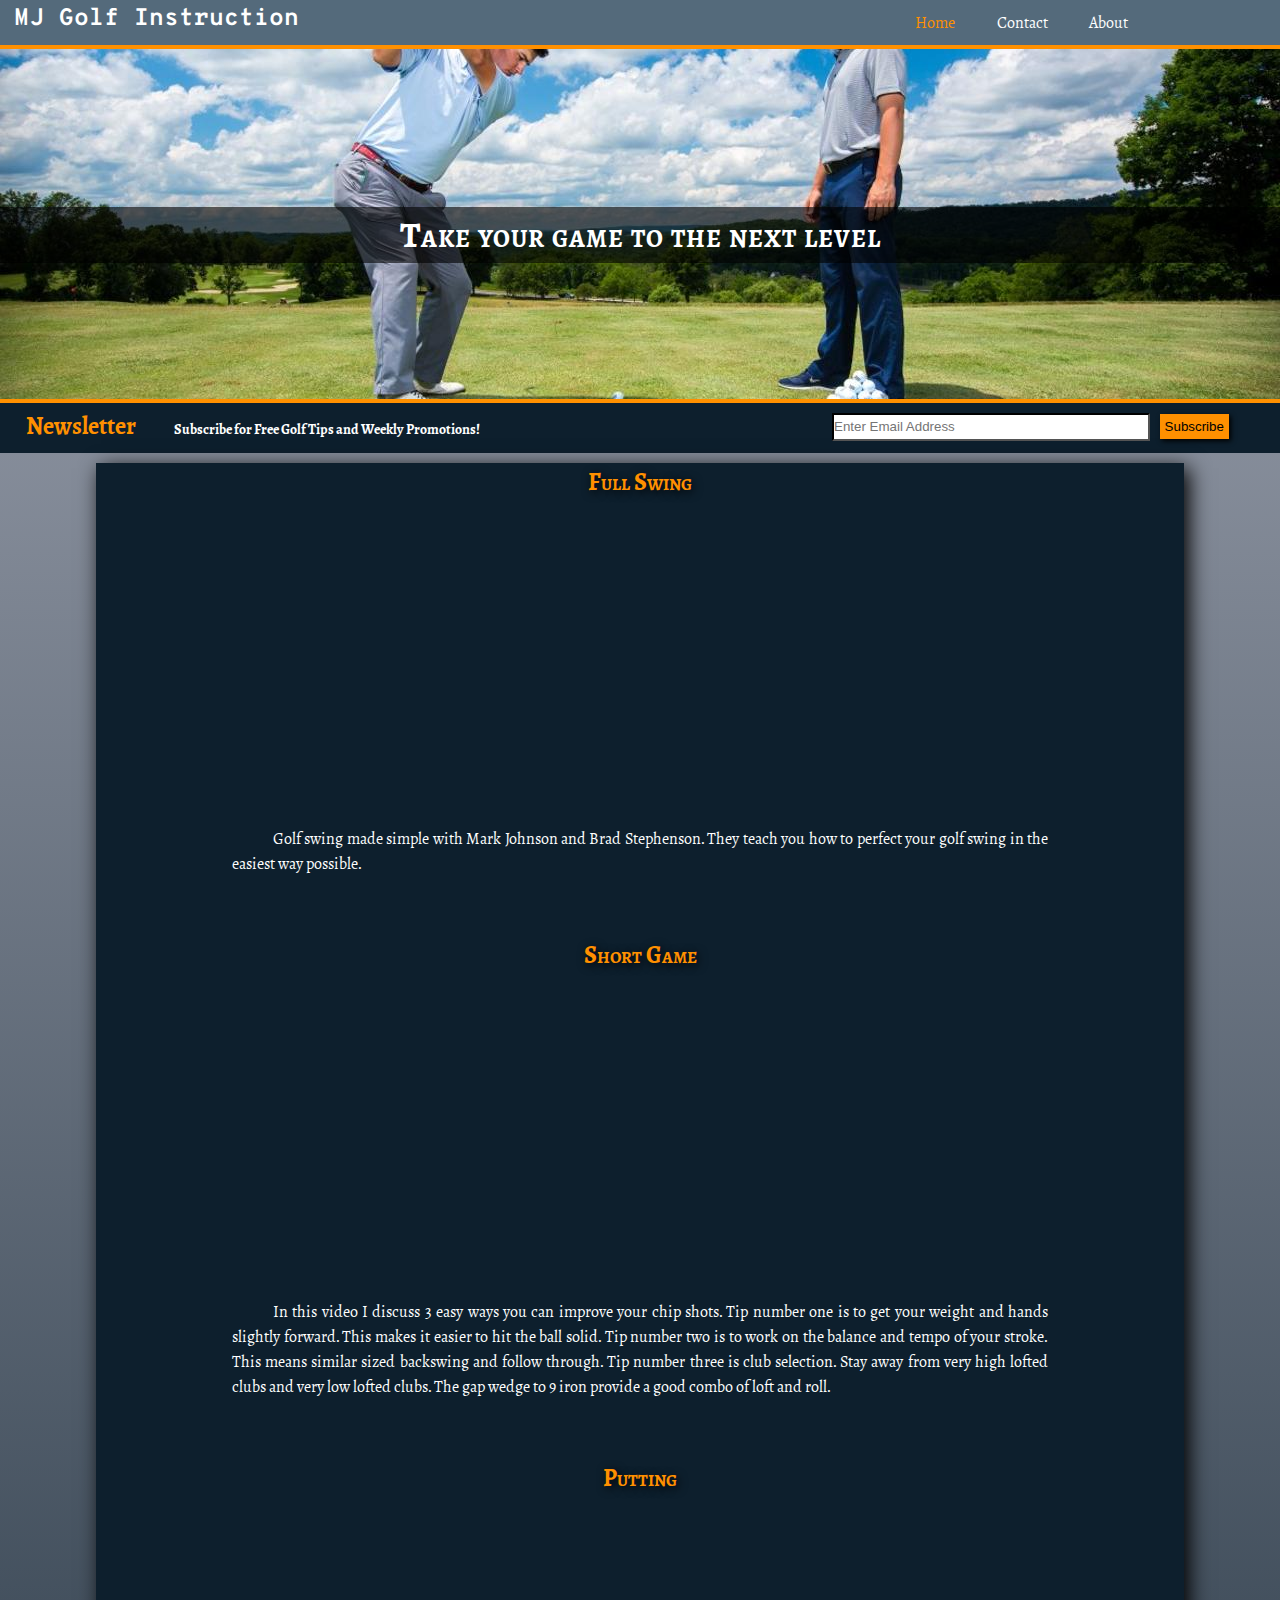
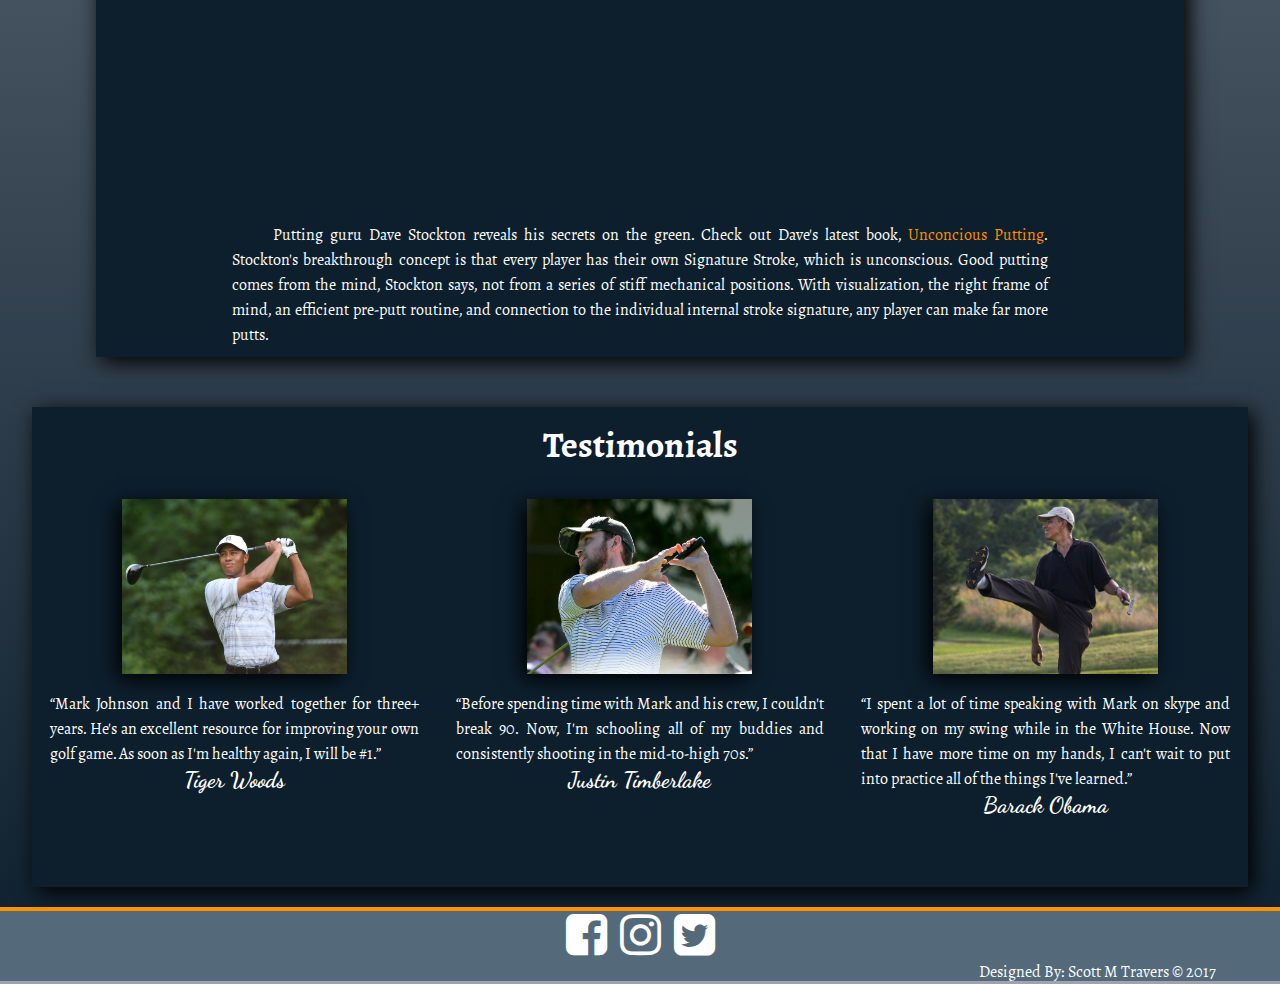
<file: index.html>
<!DOCTYPE html>
<html>
    <head>
        <meta name="keywords" content="index, golf, golf instruction" />
        <meta name="description" content="A website for golf instruction"  />
        <meta name=viewport content="width=device-width, initial-scale=1">
        <title>MJ Golf Instruction | Welcome</title>
        <link href="https://fonts.googleapis.com/css?family=Dancing+Script|Overpass+Mono|Sahitya" rel="stylesheet">
        <link rel="icon" href="img/golf_icon.png">
        <link rel="stylesheet" href="css/font-awesome.min.css" />
        <link rel="stylesheet" href="css/style.css"/>
        <link rel="stylesheet" href="css/media.css"/>
    </head>
    <body>
        <header><!--==========HEADER==========-->
            <div id="brand">
                <h2>MJ Golf Instruction</h2>
                 <button id="hamburger">&#9776;</button>
            </div>
            <nav id="nav-links">
                <ul>
                    <li class="current"><a href="index.html">Home</a></li>
                    <li><a href="contact.html">Contact</a></li>
                    <li><a href="about.html">About</a></li>
                </ul>
            </nav>
        </header><!--==========HEADER END==========-->
        <div id="hero"><!--==========HERO==========-->
            <h1>Take your game to the next level</h1>
        </div><!--==========HERO END==========-->
        <div id="newsletter"><!--==========NEWSLETTER==========-->
            <h4>Newsletter<span>Subscribe for Free Golf Tips and Weekly Promotions!</span></h4>
            <form>
                <input type="email" placeholder="Enter Email Address" /><button>Subscribe</button>
            </form>
        </div><!--==========NEWSLETTER END==========-->
        <main><!--==========MAIN==========-->
            <div class="container">
                <section id="main-content">
                    <h2>Full Swing</h2>
                    <iframe class="video" width="560" height="315" src="https://www.youtube.com/embed/sXtekwuT8R0" frameborder="0" allowfullscreen></iframe>
                    <p>Golf swing made simple with Mark Johnson and Brad Stephenson. They teach you how to perfect your golf swing in the easiest way possible. </p>
                    <h2>Short Game</h2>
                    <iframe class="video" width="560" height="315" src="https://www.youtube.com/embed/-jsDYifACuM" frameborder="0" allowfullscreen></iframe>
                    <p>In this video I discuss 3 easy ways you can improve your chip shots. Tip number one is to get your weight and hands slightly forward. This makes it easier to hit the ball solid. Tip number two is to work on the balance and tempo of your stroke. This means similar sized backswing and follow through. Tip number three is club selection. Stay away from very high lofted clubs and very low lofted clubs. The gap wedge to 9 iron provide a good combo of loft and roll.</p>
                    <h2>Putting</h2>
                    <iframe class="video" width="560" height="315" src="https://www.youtube.com/embed/CWTFb2XLwdU" frameborder="0" allowfullscreen></iframe>
                    <p>Putting guru Dave Stockton reveals his secrets on the green. Check out Dave's latest book, <a class="inline-anchor" href="https://www.amazon.com/Unconscious-Putting-Stocktons-Unlocking-Signature/dp/1592406602">Unconcious Putting</a>. Stockton's breakthrough concept is that every player has their own Signature Stroke, which is unconscious. Good putting comes from the mind, Stockton says, not from a series of stiff mechanical positions. With visualization, the right frame of mind, an efficient pre-putt routine, and connection to the individual internal stroke signature, any player can make far more putts.</p>
                </section>
            </main><!--==========MAIN END==========-->
            <aside><!--==========ASIDE==========-->
                <div class="container">
                    <section id="testimonials">
                        <div id="testimonials-header">
                            <h2>Testimonials</h2>
                        </div>
                        <div id="testimonials-wrapper">
                            <div class="testimonials" id="test_1">
                                <a href="http://www.tigerwoods.com" target="_blank"><img src="img/tigredemadera.jpg" /></a>
                                <blockquote>&ldquo;Mark Johnson and I have worked together for three+ years. He's an excellent resource for improving your own golf game. As soon as I'm healthy again, I will be #1.&rdquo;</blockquote><h4>Tiger Woods</h4>
                            </div>
                            <div class="testimonials" id="test_2">
                                <a href="http://www.justintimberlake.com" target="_blank"><img src="img/houston_maderalago.jpg" /></a>
                                <blockquote>&ldquo;Before spending time with Mark and his crew, I couldn't break 90. Now, I'm schooling all of my buddies and consistently shooting in the mid-to-high 70s.&rdquo;</blockquote><h4>Justin Timberlake</h4>
                            </div>
                            <div class="testimonials" id="test_3">
                                <a href="http://www.barackobama.com" target="_blank"><img src="img/barryobama.jpg" /></a>
                                <blockquote>&ldquo;I spent a lot of time speaking with Mark on skype and working on my swing while in the White House. Now that I have more time on my hands, I can't wait to put into practice all of the things I've learned.&rdquo;</blockquote><h4>Barack Obama</h4>
                            </div>
                        </div>
                    </section>
                </div>
            </aside><!--==========ASIDE END==========-->
            <footer><!--==========FOOTER==========-->
                <div id="social-media">
                    <a href="http://www.facebook.com" target="_blank"><i class="fa fa-facebook-square fa-3x" aria-hidden="true"></i></a>
                    <a href="http://www.instagram.com" target="_blank"><i class="fa fa-instagram fa-3x" aria-hidden="true"></i></a>
                    <a href="http://www.twitter.com" target="_blank"><i class="fa fa-twitter-square fa-3x" aria-hidden="true"></i></a>
                </div>
                <div id="copywrite">
                    <p>Designed By: Scott M Travers &copy; 2017</p>
                </div>
            </footer><!--==========FOOTER END==========-->
        </div>
    <script>
        (function(i,s,o,g,r,a,m){i['GoogleAnalyticsObject']=r;i[r]=i[r]||function(){
        (i[r].q=i[r].q||[]).push(arguments)},i[r].l=1*new Date();a=s.createElement(o),
        m=s.getElementsByTagName(o)[0];a.async=1;a.src=g;m.parentNode.insertBefore(a,m)
        })(window,document,'script','https://www.google-analytics.com/analytics.js','ga');
    
        ga('create', 'UA-91734317-1', 'auto');
        ga('send', 'pageview');
    </script>    
    </body>
</html>
</file>
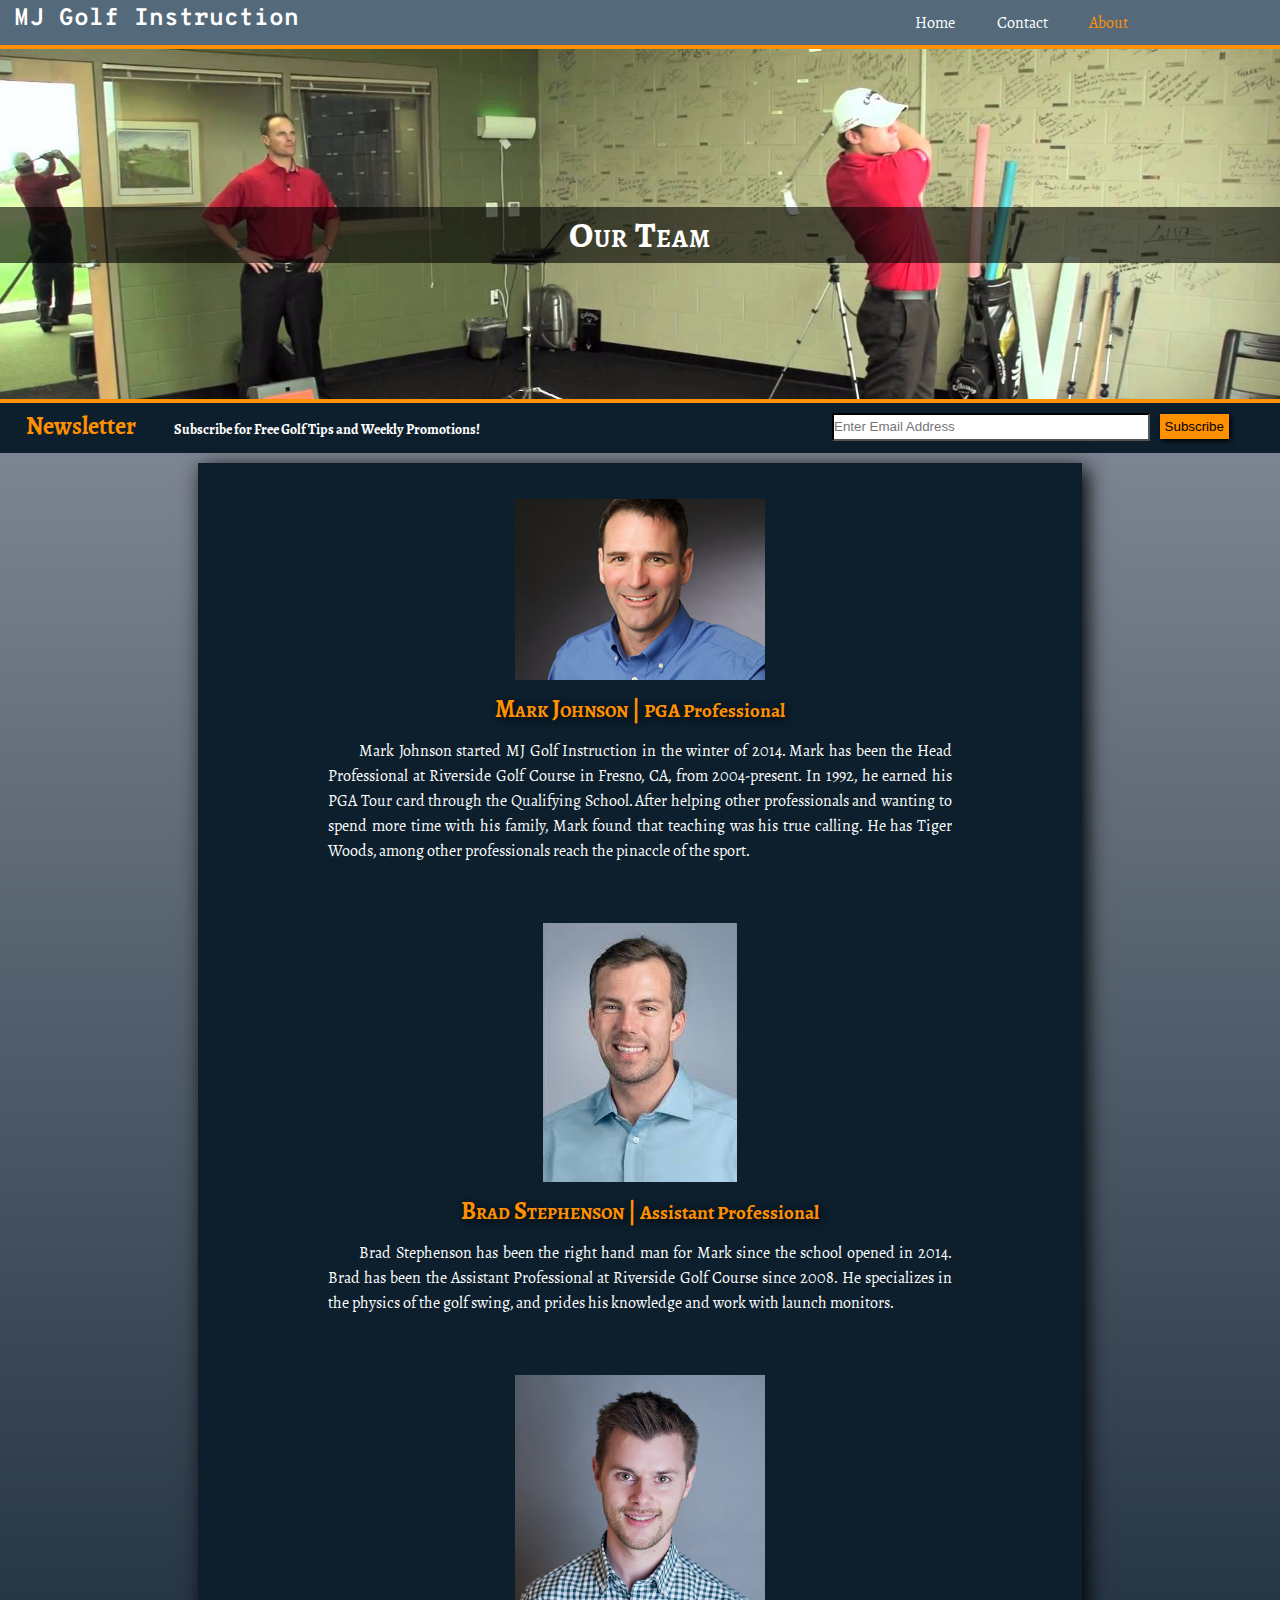
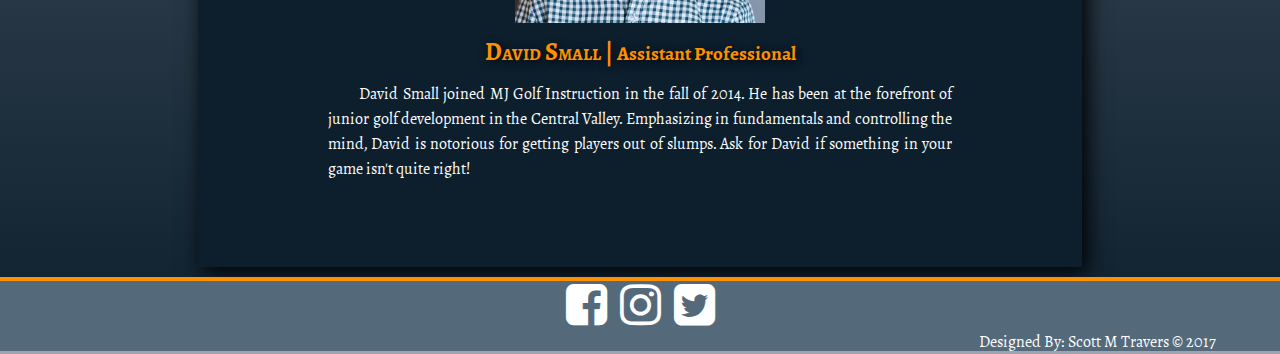
<file: about.html>
<!DOCTYPE html>
<html>
    <head>
        <meta name="keywords" content="index, golf, golf instruction" />
        <meta name="description" content="A website for golf instruction"  />
        <meta name=viewport content="width=device-width, initial-scale=1">
        <title>MJ Golf Instruction | About</title>
        <link href="https://fonts.googleapis.com/css?family=Dancing+Script|Overpass+Mono|Sahitya" rel="stylesheet">
        <link rel="icon" href="img/golf_icon.png">
        <link rel="stylesheet" href="css/font-awesome.min.css" />
        <link rel="stylesheet" href="css/style.css"/>
        <link rel="stylesheet" href="css/about.css"/>
        <link rel="stylesheet" href="css/media.css"/>

    </head>
    <body>
        <header><!--==========HEADER==========-->
            <div id="brand">
                <h2>MJ Golf Instruction</h2>
                <button id="hamburger">&#9776;</button>
            </div>
            <nav>
                <ul>
                    <li><a href="index.html">Home</a></li>
                    <li><a href="contact.html">Contact</a></li>
                    <li class="current"><a href="about.html">About</a></li>
                </ul>
            </nav>
        </header><!--==========HEADER END==========-->
        <div id="hero"><!--==========HERO==========-->
            <h1>Our Team</h1>
        </div><!--==========HERO END==========-->
        <div id="newsletter"><!--==========NEWSLETTER==========-->
            <h4>Newsletter<span>Subscribe for Free Golf Tips and Weekly Promotions!</span></h4>
            <form>
                <input type="email" placeholder="Enter Email Address" /><button>Subscribe</button>
            </form>
        </div><!--==========NEWSLETTER END==========-->
        <main><!--==========MAIN==========-->
            <div class="container">
                <section id="main-content">
                    <div class="professionals">
                        <div class="image">
                            <img src="img/mark_johnson.jpg" />
                        </div>    
                        <h2>Mark Johnson | <span>PGA Professional</span></h2>
                        <p>Mark Johnson started MJ Golf Instruction in the winter of 2014. Mark has been the Head Professional at Riverside Golf Course in Fresno, CA, from 2004-present. In 1992, he earned his PGA Tour card through the Qualifying School. After helping other professionals and wanting to spend more time with his family, Mark found that teaching was his true calling. He has Tiger Woods, among other professionals reach the pinaccle of the sport.</p>
                    </div>
                    <div class="professionals">
                        <div class="image">
                            <img src="img/brad_stephenson.jpeg" />
                        </div>
                        <h2>Brad Stephenson | <span>Assistant Professional</span></h2>
                        <p>Brad Stephenson has been the right hand man for Mark since the school opened in 2014. Brad has been the Assistant Professional at Riverside Golf Course since 2008. He specializes in the physics of the golf swing, and prides his knowledge and work with launch monitors.</p>
                    </div>
                    <div class="professionals">
                        <div class="image">
                            <img src="img/david_small.jpg" />
                        </div>
                        <h2>David Small | <span>Assistant Professional</span></h2>
                        <p>David Small joined MJ Golf Instruction in the fall of 2014. He has been at the forefront of junior golf development in the Central Valley. Emphasizing in fundamentals and controlling the mind, David is notorious for getting players out of slumps. Ask for David if something in your game isn't quite right!</p>
                    </div>
                </section>
            </main><!--==========MAIN END==========-->
            <footer><!--==========FOOTER==========-->
                <div id="social-media">
                    <a href="http://www.facebook.com" target="_blank"><i class="fa fa-facebook-square fa-3x" aria-hidden="true"></i></a>
                    <a href="http://www.instagram.com" target="_blank"><i class="fa fa-instagram fa-3x" aria-hidden="true"></i></a>
                    <a href="http://www.twitter.com" target="_blank"><i class="fa fa-twitter-square fa-3x" aria-hidden="true"></i></a>
                </div>
                <div id="copywrite">
                    <p>Designed By: Scott M Travers &copy; 2017</p>
                </div>
            </footer><!--==========FOOTER END==========-->
        </div>
    </body>
</html>
</file>
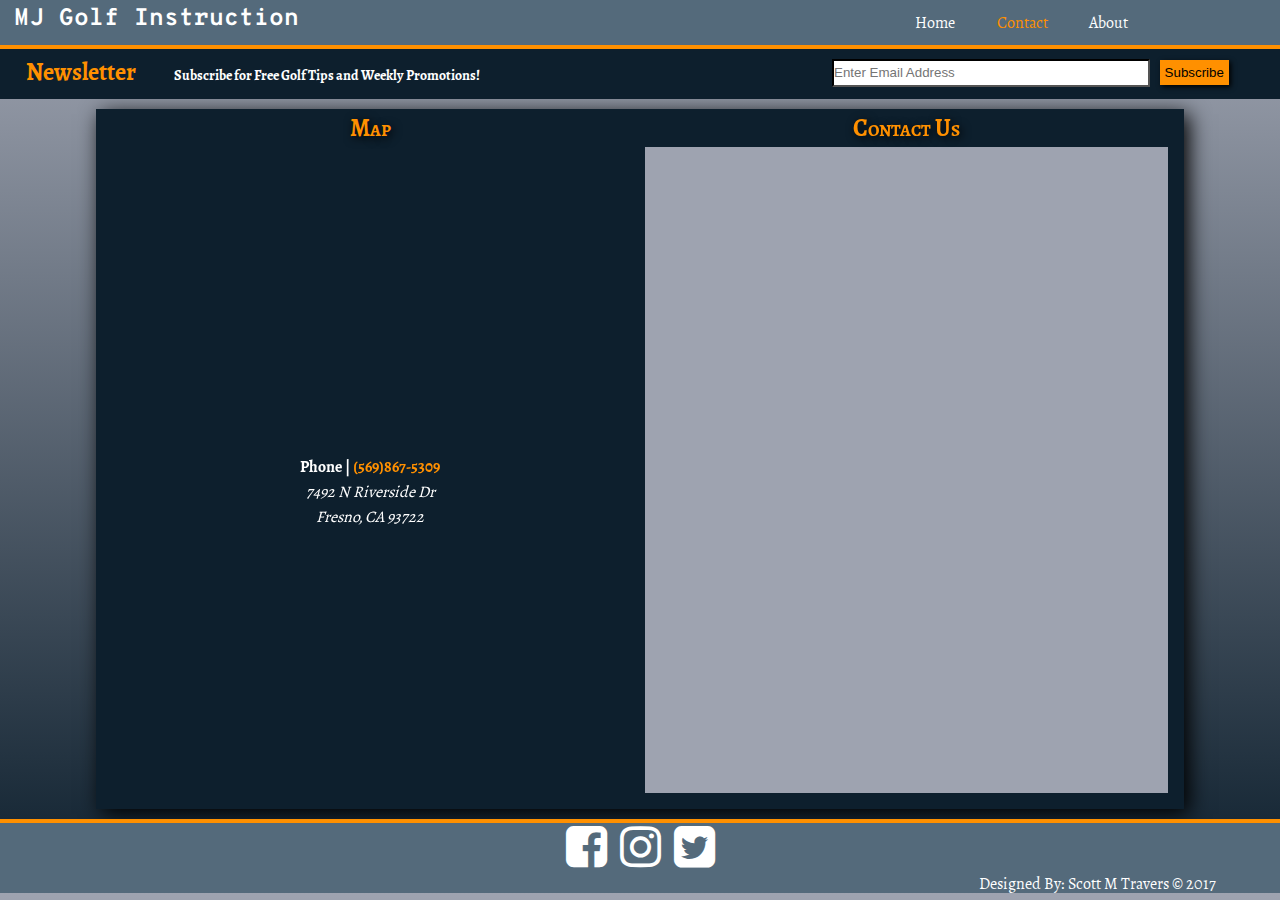
<file: contact.html>
<!DOCTYPE html>
<html>
    <head>
        <meta name="keywords" content="index, golf, golf instruction" />
        <meta name="description" content="A website for golf instruction"  />
        <meta name=viewport content="width=device-width, initial-scale=1">
        <title>MJ Golf Instruction | Contact</title>
        <link href="https://fonts.googleapis.com/css?family=Dancing+Script|Overpass+Mono|Sahitya" rel="stylesheet">
        <link rel="icon" href="img/golf_icon.png">
        <link rel="stylesheet" href="css/font-awesome.min.css" />
        <link rel="stylesheet" href="css/style.css"/>
        <link rel="stylesheet" href="css/contact.css"/>
        <link rel="stylesheet" href="css/media.css"/>
    </head>
    <body>
        <header><!--==========HEADER==========-->
            <div id="brand">
                <h2>MJ Golf Instruction</h2>
                <button id="hamburger">&#9776;</button>
            </div>
            <nav>
                <ul>
                    <li><a href="index.html">Home</a></li>
                    <li class="current"><a href="contact.html">Contact</a></li>
                    <li><a href="about.html">About</a></li>
                </ul>
            </nav>
        </header><!--==========HEADER END==========-->
        <div id="newsletter"><!--==========NEWSLETTER==========-->
            <h4>Newsletter<span>Subscribe for Free Golf Tips and Weekly Promotions!</span></h4>
            <form>
                <input type="email" placeholder="Enter Email Address" /><button>Subscribe</button>
            </form>
        </div><!--==========NEWSLETTER END==========-->
        <main><!--==========MAIN==========-->
            <div class="container">
                <section id="main-content">
                    <div id="map">
                        <h2>Map</h2>
                        <iframe src="https://www.google.com/maps/embed?pb=!1m18!1m12!1m3!1d3192.8632516948464!2d-119.90893214947141!3d36.84575097273618!2m3!1f0!2f0!3f0!3m2!1i1024!2i768!4f13.1!3m3!1m2!1s0x80946f160f3938c7%3A0x56dab4bfe2798065!2sRiverside+Golf+Course!5e0!3m2!1sen!2sus!4v1486607286979"  frameborder="0" style="border:0" allowfullscreen></iframe>
                        <h4>Phone | <span><a href="tel:5698675309">(569)867-5309</a></span></h4>
                        <address>7492 N Riverside Dr<br/> Fresno, CA 93722</address>
                    </div>
                    <div id="form">
                        <h2>Contact Us</h2>
                        <iframe height="639" allowTransparency="true" frameborder="0" scrolling="no" style="width:100%;border:none"  src="https://smtravers.wufoo.com/embed/mj7y47q182me1s/"><a href="https://smtravers.wufoo.com/forms/mj7y47q182me1s/">Fill out my Wufoo form!</a></iframe><div id="wuf-adv" style="font-family:inherit;font-size: small;color:#a7a7a7;text-align:center;display:block;"></div>
                    </div>
                </section>
            </main><!--==========MAIN END==========-->
            <footer><!--==========FOOTER==========-->
                <div id="social-media">
                    <a href="http://www.facebook.com" target="_blank"><i class="fa fa-facebook-square fa-3x" aria-hidden="true"></i></a>
                    <a href="http://www.instagram.com" target="_blank"><i class="fa fa-instagram fa-3x" aria-hidden="true"></i></a>
                    <a href="http://www.twitter.com" target="_blank"><i class="fa fa-twitter-square fa-3x" aria-hidden="true"></i></a>
                </div>
                <div id="copywrite">
                    <p>Designed By: Scott M Travers &copy; 2017</p>
                </div>
            </footer><!--==========FOOTER END==========-->
        </div>
        <script>
            (function(i,s,o,g,r,a,m){i['GoogleAnalyticsObject']=r;i[r]=i[r]||function(){
              (i[r].q=i[r].q||[]).push(arguments)},i[r].l=1*new Date();a=s.createElement(o),
              m=s.getElementsByTagName(o)[0];a.async=1;a.src=g;m.parentNode.insertBefore(a,m)
              })(window,document,'script','https://www.google-analytics.com/analytics.js','ga');
            
              ga('create', 'UA-91734317-1', 'auto');
              ga('send', 'pageview');
        </script>
    </body>
</html>
</file>
<file: css/style.css>
/*==========COLOR PALETTE==========
#FF9000 - orange
#000    - black
#0D1F2D - dark blue
#546A7B - light blue
#9EA3B0 - gray
*/

/*==========UNIVERSALS==========*/
* {
    margin: 0;
    padding: 0;
}

body {
    font-family: 'Sahitya', serif;
    background: linear-gradient(#9EA3B0, #0D1F2D); ;
    color: #fff;
}

p {
   padding: 10px 1%; 
}

a {
    text-decoration: none;
}

a:link, a:visited {
    color: #fff;
}

.current a{
    color: #ff9000;
}

ul > a {
    display: inline-block;
}

li {
    list-style-type: none;
}

button {
    background-color: #FF9000;
    border: none;
    padding: 5px;
    color: #000;
    box-shadow: 2px 2px 5px #000;
    cursor: pointer;
}

/*==========HEADER==========*/
header {
    z-index: 1000;
    width: 100%;
    position: fixed;
    border-bottom: 4px solid #ff9000;
    height: 45px;
    background-color: #546A7B;
}

#brand {
    float: left;
}

#brand h2 {
    margin-left: 10px;
    font-family: 'Overpass Mono', monospace;
    padding: 4px;
}

#hamburger {
    display: none;
    position: absolute;
    top: 0;
    right: 0;
    width: 45px;
    height: 45px;
}

nav {
    float: right;
    width: 30%;
}

nav > ul > li {
    margin: 0;
    display: inline-block;
    padding: 10px 5% 5px;
}

li:hover {
    background-color: #0D1F2D;
    box-shadow: 0px 5px 5px #000;
    transition: background-color 1s , box-shadow 1s;
}

/*==========HERO==========*/
#hero {
    position: relative;
    width: 100%;
    top: 49px;
    height: 350px;
    margin-bottom: 49px;
    border-bottom: 4px solid #ff9000;
    background-image: url('../img/trackman_hero.jpg');
    background-position: center;
    background-size: cover;
}

#hero h1 {
    clear: both;
    background-color: rgba(0, 0, 0, .6);
    font-variant: small-caps;
    color: #fff;
    font-size: 36px;
    position: relative;
    top: 45%;
    text-align: center;
    letter-spacing: 1px;
}
/*==========NEWSLETTER==========*/
#newsletter {
    display: block;
    height: 50px;
    background-color: #0D1F2D;
}

#newsletter h4{
    width: 60%;
    float: left;
    line-height: 27px;
    font-size: 24px;
    color: #ff9000;
    padding: 10px 2%;
}

#newsletter span {
    padding-left: 5%;
    font-size: 14px;
    color: #fff;
}

#newsletter form {
    width: 35%;
    float: right;
    padding: 10px 0;
}

#newsletter form input{
    border: 2px inset #000;
    width: 70%;
    line-height: 24px;
}

#newsletter button {
    margin-left: 10px;
}

/*==========MAIN==========*/
main {
    width: 85%;
    margin: 10px auto;
    background-color: #0D1F2D;
}

#main-content h2 {
    text-align: center;
    font-variant: small-caps;
    color: #ff9000;
    text-shadow: 2px 2px 10px #000;
}

#main-content iframe.video {
    display: block;
    margin: 0 auto;
    height: 315px;
}

main h2 span {
    font-size: 0.8em;
    font-variant: normal;
    color: #ff9000;
}

main p {
    display: block;
    margin: 0 auto;
    text-indent: 5%;
    margin-bottom: 50px;
    text-align: justify;
    width: 75%;
}

a.inline-anchor {
    color: #FF9000;
}

main, aside {
    box-shadow: 5px 5px 20px #000;
}

/*==========ASIDE==========*/
aside {
    clear: both;
    min-height: 480px;
    height: auto;
    width: 95%;
    margin: 20px 2.5%;
    background-color: #0D1F2D;
}

#testimonials-header {
    font-size: 24px;
    text-align: center;
    padding: 10px;
}


aside .testimonials {
    float: left;
    width: 30.33%;
}

.testimonials {
    background-color: #0D1F2D;
    border-left: none;
    border-collapse: collapse;
    text-align: center;
    padding: 10px 1%;
    margin: 0.5%;
    margin-bottom: 20px;
}

/*#testimonials-wrapper {*/
/*    height: 408px;*/
/*    background-color: #546A7B;*/
/*}*/

#testimonials div img {
    width: 225px;
    height: 175px;
    margin-bottom: 10px;
    box-shadow: -5px 5px 20px #000;
}

#testimonials div blockquote {
    /*background-color: #0D1F2D;*/
    text-align: justify;
}

.testimonials:hover {
    background-color: #9EA3B0;
    color: #000;
    box-shadow: 5px 5px 10px #000;
    transition: background-color 1s, color 1s, box-shadow 1s;
}

blockquote + h4 {
    font-size: 1.4em;
    font-family: 'Dancing Script', cursive;
}

/*==========FOOTER==========*/
footer {
    clear: both;
    height: 70px;
    background-color: #546A7B;
    border-top: 4px solid #ff9000;
}

#social-media {
    text-align: center;
}

#social-media i {
    margin: 0 5px;
}

#copywrite p {
    text-align: right;
    padding: 0 5% 0 0;
}
</file>
<file: css/media.css>
/*==========TABLE MEDIA QUERIES==========*/
@media only screen and (max-width: 768px) {
    /*==========HEADER==========*/
    nav {
        width: 50%;
    }
    
    /*==========HERO==========*/
    #hero {
        height: 300px;
    }
    
    #hero h1 {
        font-size: 36px;
        top: 45%;
    }
    
    /*==========NEWSLETTER==========*/
    #newsletter h4{
        width: 57.5%;
        font-size: 18px;
        padding-left: 1%;
    }
    
    #newsletter span {
        padding-left: 2%;
        font-size: 12px;
    }
    
    #newsletter form {
        width: 38.5%;
        float: right;
        padding: 10px 0;
    }
    
    #newsletter form input{
        border: 2px inset #000;
        width: 60%;
        line-height: 20px;
    }
    
    #newsletter button {
        margin-left: 10px;
    }
    
    /*==========ASIDE==========*/
     aside {
        /*clear: both;*/
        height: 685px;
    }
    
    #testimonials-header {
        font-size: 24px;
    }
    
    aside .testimonials {
        float: none;
        width: 95%;
        background-color: #0D1F2D;
        margin: 10px 0.5%;
        text-align: center;
        padding: 10px 2%;
        border-radius: none;
    }
    
    #testimonials div img {
        float: left;
        width: 175px;
        height: 135px;
        margin-right: 2%;
    }
    
    #testimonials div blockquote {
        padding-top: 20px;
    }
    
    blockquote + h4 {
        clear: both;
        text-align: right;
        padding-right: 5%;
    }
}

/*==========PHONE MEDIA QUERIES==========*/
@media only screen and (max-width: 600px) {
    /*==========UNIVERSALS==========*/
    .current a{
        color: #ff9000;
    }
    
    li {
        list-style-type: none;
    }
    
    li:hover {
        background-color: #0D1F2D;
        box-shadow: none;
    }

    /*==========HEADER==========*/
    header {
        position: relative;
        height: auto;
        background-color: #546A7B;
    }
    
    #brand {
        float: none;
        width: 100%;
        border-bottom: 4px solid #ff9000;
    }
    
    #brand h2 {
        margin-right: 13.5%;
        text-align: center;
    }
    
    #hamburger {
        display: inline-block;
        box-shadow: none;
    }
    
    nav {
        text-align: center;
        float: none;
        width: 100%;
    }
    
    nav > ul > li {
        display: block;
        padding: 5px 0;
        background-color: #0D1F2D;
    }
    
    /*==========HERO==========*/
    #hero {
        display: none;
    }
    
    /*==========NEWSLETTER==========*/
    #newsletter {
        display: none;
    }
    
    /*==========MAIN==========*/
    main {
        width: 100%;
    }
    
    #main-content iframe.video {
        width: 100%;
    }
    
    #main-content img {
        display: block;
        float: none;
        margin: 10px auto;
    }
    
    #main-content img:hover {
        box-shadow: none;
        transform: none;
    }
    
    /*==========ASIDE==========*/
     aside {
        width: 100%;
        height: auto;
    }
    
    #testimonials-header {
        font-size: 24px;
    }
    
    aside .testimonials {
        display: block;
        float: none;
        width: 95%;
        margin: 10px 0.5%;
        text-align: center;
        padding: 10px 2%;
        border-radius: none;
        border-top: 2px solid rgba(255, 255, 255, 0.5);
    }
    
    .testimonials:hover {
        background-color: #0D1F2D;
        color: #fff;
        box-shadow: none;
    }
    
    #testimonials div img {
        float: none;
        width: 300px;
        height: 230px;
    }
    
    #testimonials div blockquote {
        padding-top: 20px;
    }
}
</file>
<file: css/about.css>
/*==========HERO==========*/
#hero {
    background-image: url('../img/trackman_hero3.jpg');
    background-position: top center;
    background-size: cover;
}

/*==========MAIN==========*/
main {
    display: block;
    width: 65%;
    margin: 10px auto;
    padding: 2%;
}

#main-content img {
    display: block;
    margin: 10px auto;
    max-width: 250px;
    transition: 0.5s;
}

.professionals {
    clear: both;
}

img:hover {
    box-shadow: 5px 5px 20px #000;
    transform: scale(1.1);
}
</file>
<file: css/contact.css>
/*==========HEADER==========*/
header {
    z-index: 1000;
}

/*==========NEWSLETTER==========*/
#newsletter {
    display: block;
    position: relative;
    top: 49px;
    margin-bottom: 59px;
}

/*==========MAIN==========*/
#map {
    float: left;
    width: 48%;
    text-align: center;
}

#map h2 {
    margin-left: 5%;
}

#map iframe {
    margin: 0 2%;
    height: 300px;
    width: 100%;
}

#map h4, #map address {
    margin-left: 5%;
}

#map h4 span a {
    color: #ff9000;
}

#form {
    float: right;
    width: 48%;
    margin-right: 1.5%;
    background-color: #9EA3B0;
}

#main-content h2 {
    background-color: #0D1F2D;
}

#form iframe {
    margin-right: 2%;
}

.container {
    height: 700px;
    display: block;
    position: relative;
}

/*==========MEDIA QUERIES===========*/
@media only screen and (max-width: 800px) {
    .container {
        height: 1105px;
    }
    
    #map {
        width: 96%;
    }
    
    #form {
        width: 96%;
    }
    
    #form h2 {
        padding-top: 10px;
        border-top: 2px solid rgba(255, 255, 255, 0.5);
    }
}
</file>
